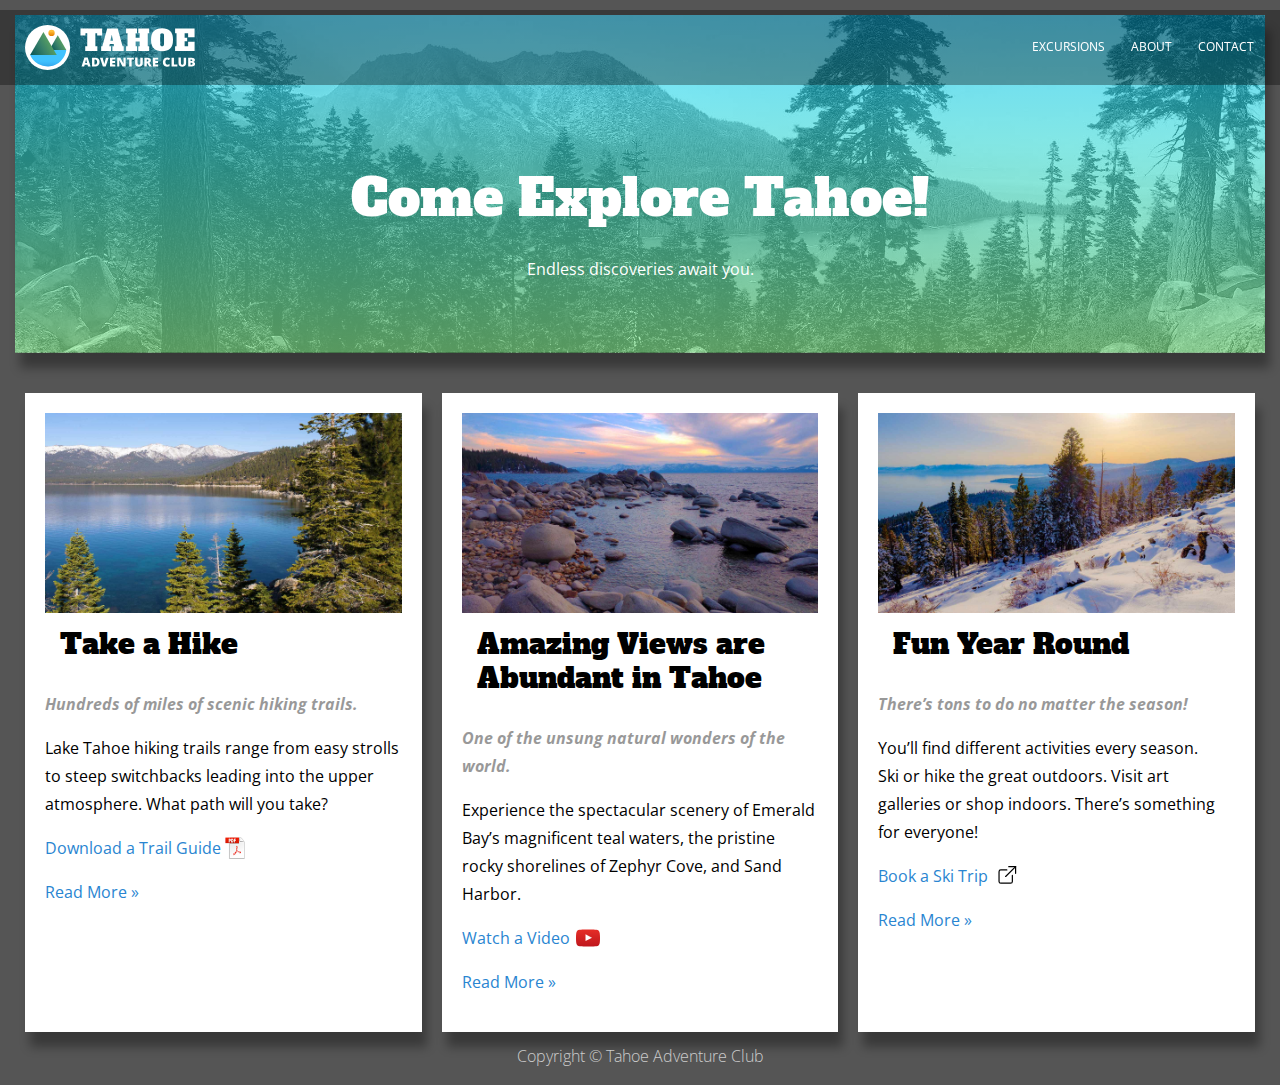
<file: index.html>
<!DOCTYPE html>
<html lang="en">
<head>
	<meta charset="UTF-8">
	<meta name="viewport" content="width=device-width, initial-scale=1">
	<title>Tahoe Adventure Club</title>
	<link rel="preconnect" href="https://fonts.googleapis.com">
	<link rel="preconnect" href="https://fonts.gstatic.com" crossorigin>
	<link href="https://fonts.googleapis.com/css2?family=Alfa+Slab+One&family=Open+Sans:ital,wght@0,300;0,400;0,800;1,700&display=swap" rel="stylesheet">
	<link rel="stylesheet" href="css/normalize.css">
	<link rel="stylesheet" href="css/main.css">
</head>
<body>
	<nav>
		<a href="index.html"><img src="img/tahoe-logo.svg" alt="Tahoe Adventure Club changed"></a>
		<ul>
			<li><a href="excursions.html">Excursions</a></li>
			<li><a href="about.html">About</a></li>
			<li><a href="contact.html">Contact</a></li>
		</ul>
	</nav>


	<header>
		<h1>Come Explore Tahoe!</h1>
		<p>Endless discoveries await you.</p>
	</header>

	<main>
		<section>
			<img src="img/take-a-hike@2x.jpg" alt="Tahoe trails">
			<h2>Take a Hike</h2>
			<p>Hundreds of miles of scenic hiking trails.</p>
			<p>Lake Tahoe hiking trails range from easy strolls to steep switchbacks leading into the upper atmosphere. What path will you take?</p>
			<p><a href="downloads/trail-guide.pdf" 
				class="download-pdf" target="_blank">
				Download a Trail Guide</a></p>
			<p><a href="#" class="read-more">Read More</a></p>
		</section>

		<section>
			<img src="img/amazing-views@2x.jpg" alt="Tahoe sunset">
			<h2>Amazing Views are Abundant in Tahoe</h2>
			<p>One of the unsung natural wonders of the world.</p>
			<p>Experience the spectacular scenery of Emerald Bay’s magnificent teal waters, the pristine rocky shorelines of Zephyr Cove, and Sand Harbor.</p>
			<p><a href="https://www.youtube.com/watch?v=4ZLZh3ZWdgI" target="_blank">Watch a Video</a></p>
			<p><a href="#" class="read-more">Read More</a></p>
		</section>

		<section>
			<img src="img/fun-year-round@2x.jpg" alt="Tahoe in winter">
			<h2>Fun Year Round</h2>
			<p>There’s tons to do no matter the season!</p>
			<p>You’ll find different activities every season. Ski or hike the great outdoors. Visit art galleries or shop indoors. There’s something for everyone!</p>
			<p><a href="https://www.skilaketahoe.com" target="_blank">Book a Ski Trip</a></p>
			<p><a href="#" class="read-more">Read More</a></p>
		</section>
	</main>

	<footer>
		Copyright © Tahoe Adventure Club
	</footer>
</body>
</html>
</file>
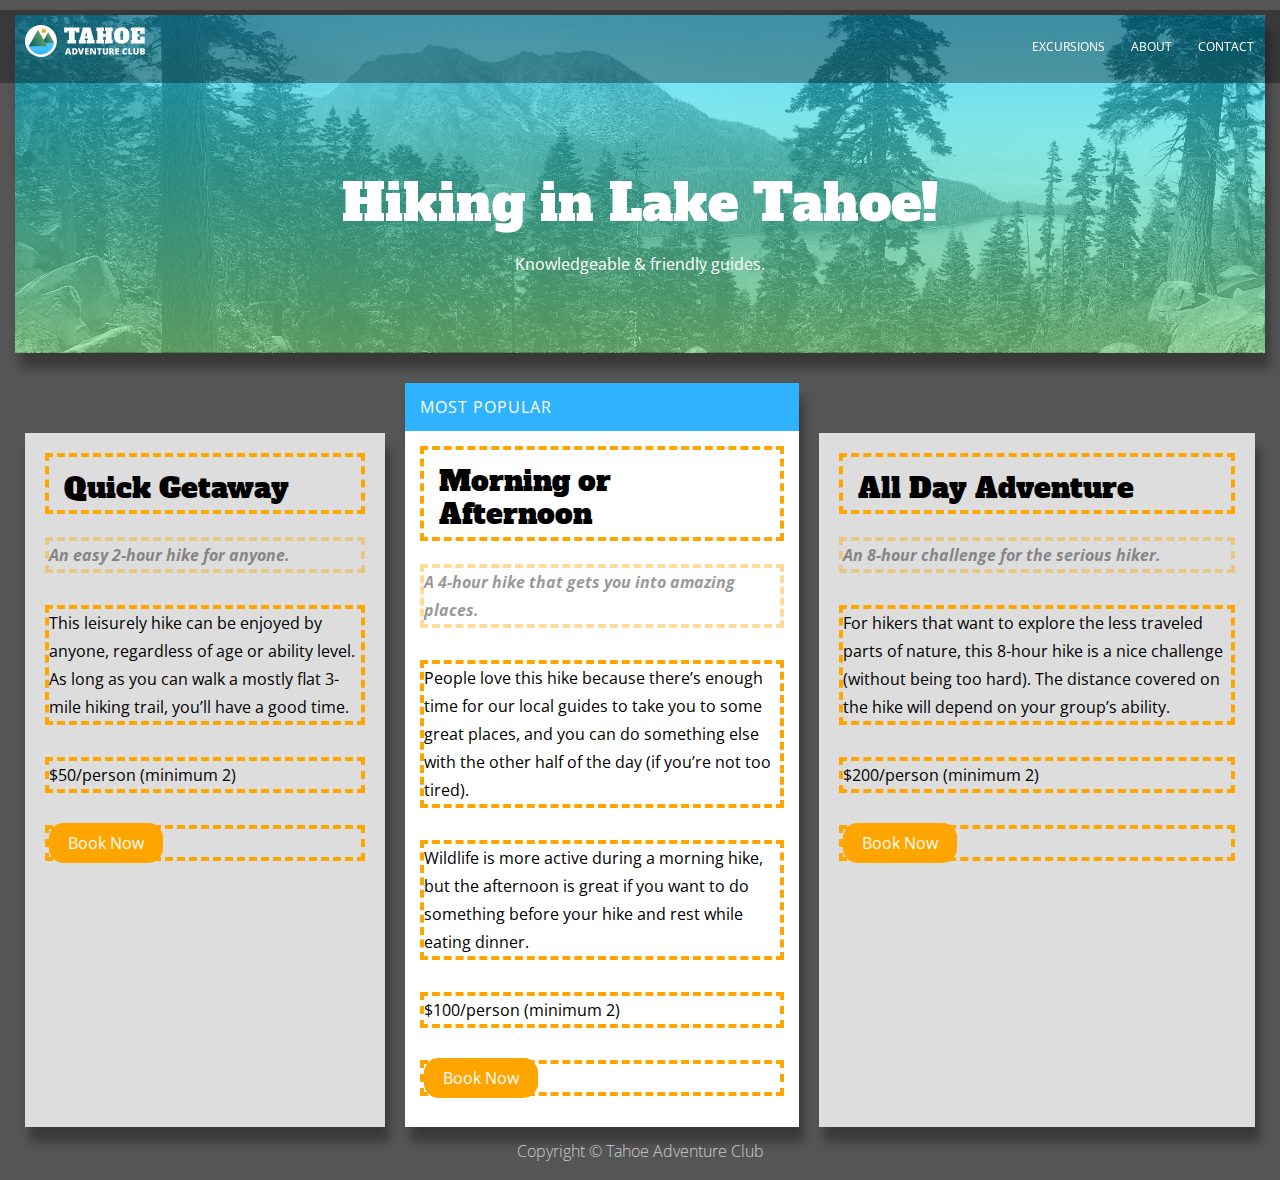
<file: hikes.html>
<!DOCTYPE html>
<html lang="en">
<head>
	<meta charset="UTF-8">
	<meta name="viewport" content="width=device-width, initial-scale=1">
	<title>Hiking Packages | Tahoe Adventure Club</title>
	<link rel="preconnect" href="https://fonts.googleapis.com">
	<link rel="preconnect" href="https://fonts.gstatic.com" crossorigin>
	<link href="https://fonts.googleapis.com/css2?family=Alfa+Slab+One&family=Open+Sans:ital,wght@0,300;0,400;0,800;1,700&display=swap" rel="stylesheet">
	<link rel="stylesheet" href="css/normalize.css">
	<link rel="stylesheet" href="css/main.css">
	<style>

	</style>
</head>
<body>
	<header>
		<nav>
			<a href="index.html" class="logo"><img src="img/tahoe-logo.svg" alt="Tahoe Adventure Club changed"></a>
			<ul>
				<li><a href="excursions.html">Excursions</a></li>
				<li><a href="about.html">About</a></li>
				<li><a href="contact.html">Contact</a></li>
			</ul>
		</nav>
		<div class="masthead">
			<h1>Hiking in Lake Tahoe!</h1>
			<p>Knowledgeable & friendly guides.</p>
		</div>
	</header>

	<main class="price-list">
		<section>
			<div class="text-wrapper">
				<h2>Quick Getaway</h2>
				<p>An easy 2-hour hike for anyone.</p>
				<p>This leisurely hike can be enjoyed by anyone, regardless of age or ability level. As long as you can walk a mostly flat 3-mile hiking trail, you’ll have a good time.</p>
				<p class="price">$50/person (minimum 2)</p>
				<p>
					<a href="register.html" class="book-now-btn">Book Now</a>
					
				</p>
			</div>
		</section><!-- 
		--><section style="padding:0; background-color: #fff; margin-top: 0;">
			<p class="popular">Most Popular</p>
			<div class="text-wrapper" style="padding:15px;">
				<h2>Morning or Afternoon</h2>
				<p>A 4-hour hike that gets you into amazing places.</p>
				<p>People love this hike because there’s enough time for our local guides to take you to some great places, and you can do something else with the other half of the day (if you’re not too tired).

				</p>
				<p>Wildlife is more active during a morning hike, but the afternoon is great if you want to do something before your hike and rest while eating dinner.</p>
				<p class="price">$100/person (minimum 2)</p>
				<p>
					<a href="register.html" class="book-now-btn">Book Now</a>
				</p>
			</div>
		</section><!-- 
		--><section>
			<div class="text-wrapper">
				<h2>All Day Adventure</h2>
				<p>An 8-hour challenge for the serious hiker.</p>
				<p>For hikers that want to explore the less traveled parts of nature, this 8-hour hike is a nice challenge (without being too hard). The distance covered on the hike will depend on your group’s ability.</p>
				<p class="price">$200/person (minimum 2)</p>
				<p>
					<a href="register.html" class="book-now-btn">Book Now</a>
				</p>
			</div>
		</section>
	</main>

	<footer>
		Copyright © Tahoe Adventure Club
	</footer>
</body>
</html>
</file>
<file: css/main.css>
:root {
	--theme-color: #2fb3fe;
}

*, *::before, *::after { box-sizing: border-box; }

body {
	background-color: #555;
	background-image: repeating-linear-gradient(45deg, transparent, transparent
	4px, rgba(0,0,0, .2) 4px, rgba(0,0,0, .2) 8px);
	margin: 30px;
	font-family: 'Open Sans', sans-serif;
	line-height: 1.75;
	background-attachment: fixed;
}

nav {
	text-align: center;
	max-width: 1450px;
}

nav ul {
	list-style-type: none;
	margin: 0;
	padding: 0;
}

nav li {
	display: inline;
}

nav ul a {
	color: #fff;
	font-weight: bold;
	text-transform: uppercase;
	padding: 11px;
	display: inline-block;
}

img {
	max-width: 100%;
	vertical-align: bottom;
}

a {
	color: #2985d1;
	text-decoration: none;
}

/* .download-pdf {
	background-image: url(../img/icon-pdf.png);
	background-repeat: no-repeat;
	background-position: right center;
	background-size: 20px 24px;
	padding-right: 24px;
}

.watch-yt-video {
	background-image: url(../img/icon-youtube.svg);
	background-repeat: no-repeat;
	background-position: right center;
	background-size: 24px 24px;
	padding-right: 30px;
}

.visit-website {
	background-image: url(../img/icon-external-link.svg);
	background-repeat: no-repeat;
	background-position: right center;
	background-size: 24px 24px;
	padding-right: 30px;
} */
/* target any link whose href ends in ".pdf"*/

a[href$=".pdf"] {
	background-image: url(../img/icon-pdf.png);
	background-repeat: no-repeat;
	background-position: right center;
	background-size: 20px 24px;
	padding-right: 24px;
}

a[href^="https://"] {
	background-image: url(../img/icon-external-link.svg);
	background-repeat: no-repeat;
	background-position: right center;
	background-size: 24px 24px;
	padding-right: 30px;
}

a[href*="youtube"] {
	background-image: url(../img/icon-youtube.svg);
	background-repeat: no-repeat;
	background-position: right center;
	background-size: 24px 24px;
	padding-right: 30px;
}

h1, h2 {
	font-family: 'Alfa Slab One', 'Open Sans', sans-serif;
	font-weight: normal;
	line-height: 1.2;
}


h1 {
	font-size: 11vw;
	margin-bottom: 10px;
}

h2 {
	font-size: 28px;
	/* background: #2fb3fe; */
	color: #000;
	padding: 15px;
	padding-bottom: 5px;
	margin-top: 0;
}
/* Target sections insode hikes.html ONLY, since that is the only page that has <main class="price-list"> */
/* give all sections in both html pages t a white background */
section {
	background-color: #fff;
}
/* then override white bg in hikes.html sections ONLY
middle column will not be affected, since it has its own local bg color */
.price-list section {
	display: flex;
	flex-direction: column;
	background-color: #ddd;
	margin-top: 50px;
}

section {
	margin: 15px;
}

/* text wrapper is a div found */
.text-wrapper {
	display: flex;
	flex-direction: column;
	justify-content: space-between;
}

.text-wrapper * {
	border: 4px dashed orange;
}

h2 + p {
	margin-top: 0px;
	font-weight: 700;
	font-style: italic;
	opacity: .4;
}

header, section {
	/* border: 4px solid var(--theme-color); */
	margin: 30px auto;
	background: #fff;
	padding: 20px;
	/* max-width: 800px; */
}

header {
	background-image: linear-gradient(rgba(0,201,255, .6), rgba(146,254,157, .6)),
					url(../img/masthead.jpg);
	background-position: center;
	background-size: cover;
	color: #fff;
	text-align: center;
	padding: 2% 5%;
	max-width: 1450px;
}

header img {
	width: 130px;
}

main {
	/* border: 4px dashed orange; */
	max-width: 1300px;
	margin: 0 auto;
}
.read-more:hover, .read-more:focus {
	color: red;
}

.read-more svg {
	vertical-align: baseline;
	margin-left: 5px;
}

.read-more svg * {
	stroke: currentColor;
	stroke-width: 1.2;
}

.read-more::after {
	content: " »";
}

.popular {
	background-color: var(--theme-color);
	color: #fff;
	padding: 10px 15px;
	margin: 0;
	text-transform: uppercase;
	letter-spacing: 1px;
}
.book-now-btn {
	background-color: orange;
	border-radius: 15px;
	color: #fff;
	padding: 5px 15px;

}
footer {
	color: #ccc;
	text-align: center;
	font-weight: 300;
}

@media (min-width: 800px) {
	header, section {
		box-shadow: 5px 15px 10px #00000055;
	}

	body {
		margin: 15px;
		background-image: none;
	}

	header {
		display: flex;
		flex-direction: column;
		justify-content: center;
		/* max-width: 1000px; */
		margin-top: 15px;
		height: 37.5vh;
		border: none;
	}

	/* section a {
		border: 4px dashed orange;
		background-color: orange;
		text-decoration-color: #fff;
	} */
	

	nav {
		display: flex;
		justify-content: space-between;
		background-color: #00000054;
		position: fixed;
		padding: 15px;
		top: 10px;
		/* left and right both 0 stretch the element to span the entire width of the page */
		left: 0;
		right: 0;
		text-align: left;
		/* max-width: 1000px; */
		margin: 0 auto;
	}

	nav img {
		max-width: 180px;
		padding-left: 10px;
	}

	nav ul a:hover, nav ul a:focus {
		background-color: var(--theme-color);
	}

	nav ul a {
		font-weight: 420;
		font-size: 12px;
	}

	h1 {
		font-size: 5vw;
		margin-top: 100px;
	}

	/* nav ul {
		float: right;
	} */
}


@media (min-width: 1100px) {
	h1 {
		font-size: 4vw;
	}
	main {
		display: flex;
		
	}
	section {
		margin: 10px;
	}
}

@media (min-width: 1400px) {
	h1 {
		font-size: 3vw;	
	}
}
</file>
